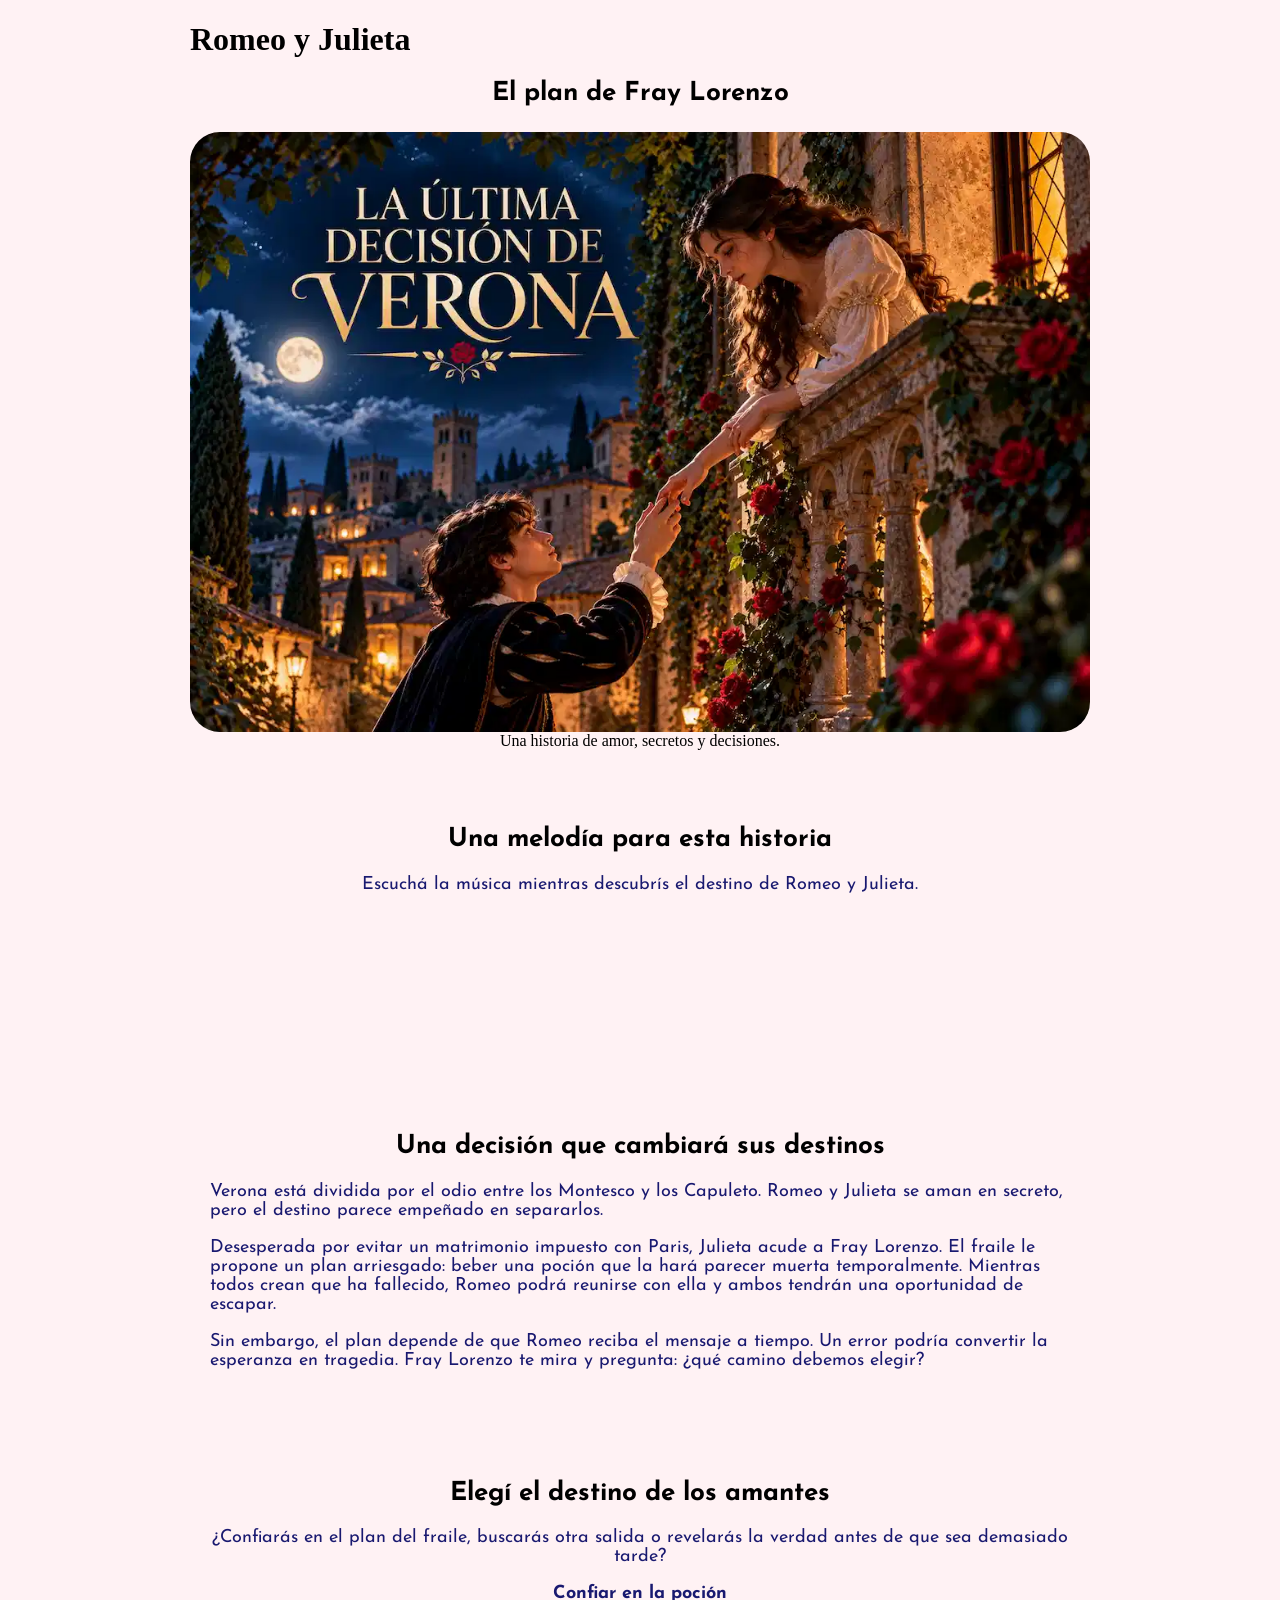
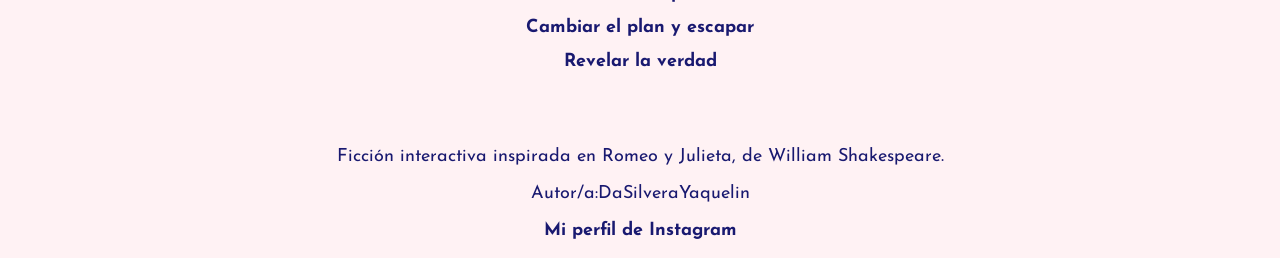
<file: index.html>
<!DOCTYPE html>
<html lang="es">
<head>
    <meta charset="UTF-8">
    <meta name="viewport" content="width=device-width, initial-scale=1.0">

    <title>Romeo y Julieta | El plan de Fray Lorenzo</title>

    <!-- Google Fonts -->
    <link rel="preconnect" href="https://fonts.googleapis.com">
    <link rel="preconnect" href="https://fonts.gstatic.com" crossorigin>
    <link href="https://fonts.googleapis.com/css2?family=Bowlby+One+SC&family=Josefin+Sans:ital,wght@0,100..700;1,100..700&display=swap" rel="stylesheet">

    <!-- Hoja de estilos externa -->
    <link rel="stylesheet" href="style.css">
</head>

<body>
    <header>
        <h1>Romeo y Julieta</h1>
        <h2>El plan de Fray Lorenzo</h2>
    </header>
    <figure class="portada">
      <img
          src="img/portada-verona.png"
          alt="Romeo y Julieta bajo la luz de la luna en un balcón de Verona rodeado de rosas."
      >
      <figcaption>Una historia de amor, secretos y decisiones.</figcaption>
  </figure>
</figure>
<section class="musica" aria-label="Música de ambientación">
    <h2>Una melodía para esta historia</h2>
    <p>Escuchá la música mientras descubrís el destino de Romeo y Julieta.</p>

    
<iframe
    width="100%"
    height="120"
    src="https://www.youtube.com/embed/_vZOEQCYSaY"
    title="Música romántica instrumental para Romeo y Julieta"
    allow="encrypted-media; picture-in-picture"
    referrerpolicy="strict-origin-when-cross-origin"
    allowfullscreen>
</iframe>

</section>

    <main>
        <section>
            <h2>Una decisión que cambiará sus destinos</h2>

            <p>
                Verona está dividida por el odio entre los Montesco y los
                Capuleto. Romeo y Julieta se aman en secreto, pero el destino
                parece empeñado en separarlos.
            </p>

            <p>
                Desesperada por evitar un matrimonio impuesto con Paris,
                Julieta acude a Fray Lorenzo. El fraile le propone un plan
                arriesgado: beber una poción que la hará parecer muerta
                temporalmente. Mientras todos crean que ha fallecido,
                Romeo podrá reunirse con ella y ambos tendrán una oportunidad
                de escapar.
            </p>

            <p>
                Sin embargo, el plan depende de que Romeo reciba el mensaje
                a tiempo. Un error podría convertir la esperanza en tragedia.
                Fray Lorenzo te mira y pregunta: ¿qué camino debemos elegir?
            </p>
        </section>

        <nav aria-label="Decisiones de la historia">
            <h2>Elegí el destino de los amantes</h2>

            <p>
                ¿Confiarás en el plan del fraile, buscarás otra salida
                o revelarás la verdad antes de que sea demasiado tarde?
            </p>

            <ul>
                <li>
                    <a href="nodo2lapocion.html">
                        Confiar en la poción
                    </a>
                </li>

                <li>
                    <a href="nodo3lahuida.html">
                        Cambiar el plan y escapar
                    </a>
                </li>

                <li>
                    <a href="nodo4laverdad.html">
                        Revelar la verdad
                    </a>
                </li>
            </ul>
        </nav>
    </main>

    <footer>
        <p>Ficción interactiva inspirada en Romeo y Julieta, de William Shakespeare.</p>

        <!-- Reemplazá estos datos por tu nombre y tu perfil personal -->
        <p>Autor/a:DaSilveraYaquelin</p>
        <p>
            <a href="https://www.instagram.com/TU_USUARIO/"
               target="_blank"
               rel="noopener noreferrer">
                Mi perfil de Instagram
            </a>
        </p>
    </footer>
</body>
</html>
</file>
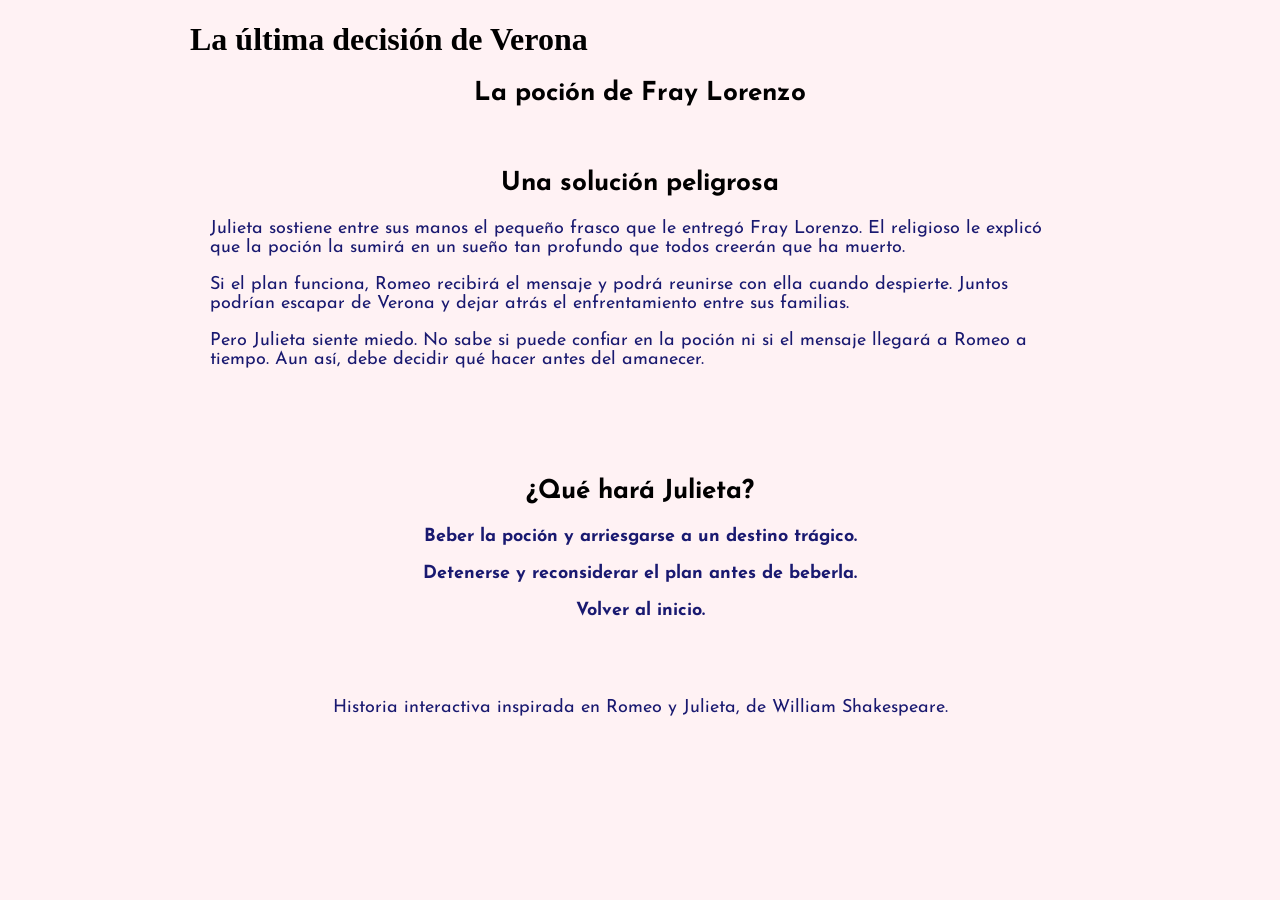
<file: nodo2lapocion.html>
<!DOCTYPE html>
<html lang="es">
<head>
    <meta charset="UTF-8">
    <meta name="viewport" content="width=device-width, initial-scale=1.0">
    <title>Romeo y Julieta | La poción</title>

    <link rel="preconnect" href="https://fonts.googleapis.com">
    <link rel="preconnect" href="https://fonts.gstatic.com" crossorigin>
    <link href="https://fonts.googleapis.com/css2?family=Bowlby+One+SC&family=Josefin+Sans:ital,wght@0,100..700;1,100..700&display=swap" rel="stylesheet">

    <link rel="stylesheet" href="style.css">
</head>
<body>
    <header>
        <h1>La última decisión de Verona</h1>
        <h2>La poción de Fray Lorenzo</h2>
    </header>

    <main>
        <section>
            <h2>Una solución peligrosa</h2>

            <p>Julieta sostiene entre sus manos el pequeño frasco que le entregó Fray Lorenzo. El religioso le explicó que la poción la sumirá en un sueño tan profundo que todos creerán que ha muerto.</p>

            <p>Si el plan funciona, Romeo recibirá el mensaje y podrá reunirse con ella cuando despierte. Juntos podrían escapar de Verona y dejar atrás el enfrentamiento entre sus familias.</p>

            <p>Pero Julieta siente miedo. No sabe si puede confiar en la poción ni si el mensaje llegará a Romeo a tiempo. Aun así, debe decidir qué hacer antes del amanecer.</p>
        </section>

        <nav aria-label="Decisiones de Julieta">
            <h2>¿Qué hará Julieta?</h2>

            <p>
                <a href="nodo5finaltragico.html">Beber la poción y arriesgarse a un destino trágico.</a>
            </p>

            <p>
                <a href="nodo8laultimadecision.html">Detenerse y reconsiderar el plan antes de beberla.</a>
            </p>

            <p>
                <a href="index.html">Volver al inicio.</a>
            </p>
        </nav>
    </main>

    <footer>
        <p>Historia interactiva inspirada en Romeo y Julieta, de William Shakespeare.</p>
    </footer>
</body>
</file>
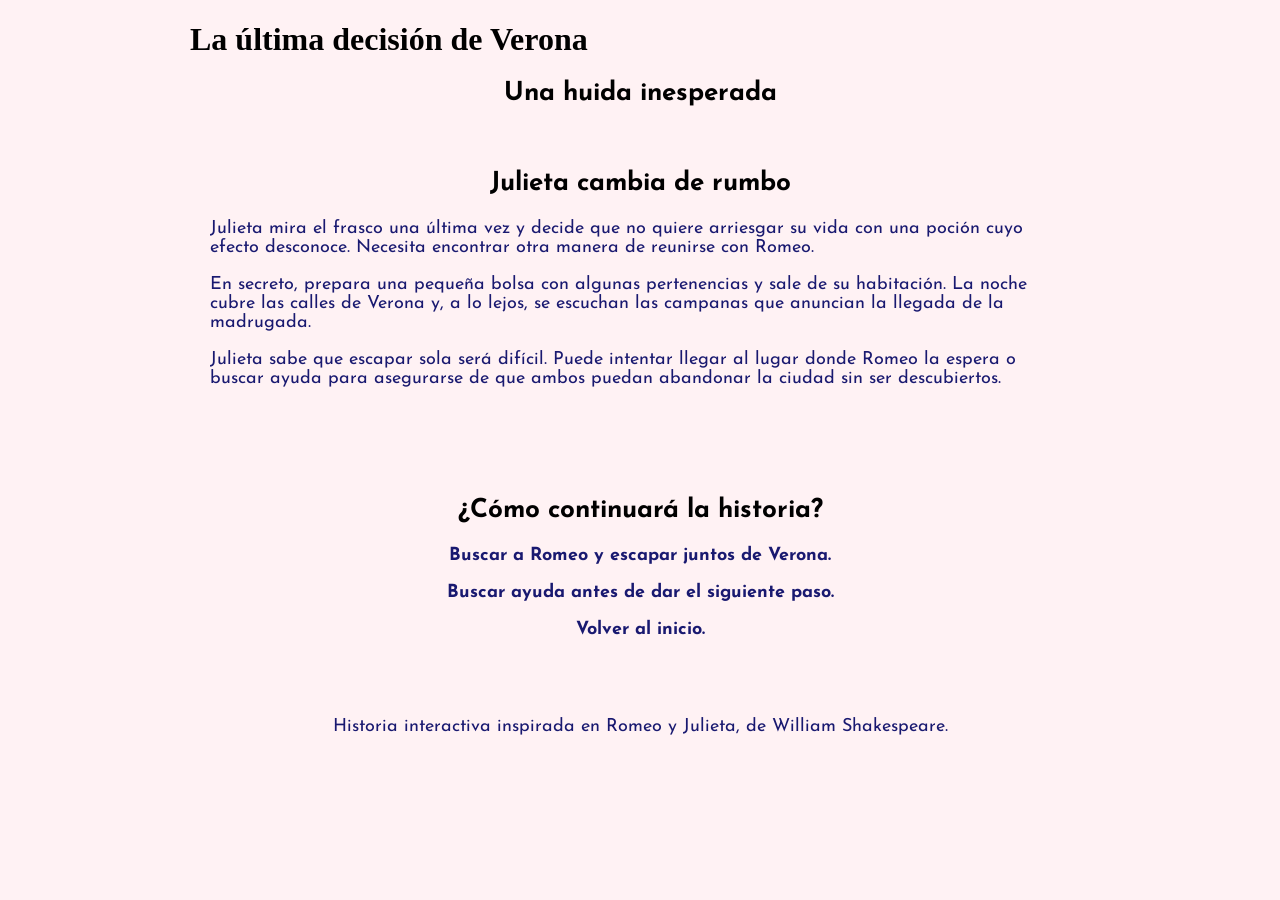
<file: nodo3lahuida.html>
<!DOCTYPE html>
<html lang="es">
<head>
    <meta charset="UTF-8">
    <meta name="viewport" content="width=device-width, initial-scale=1.0">
    <title>Romeo y Julieta | La huida</title>

    <link rel="preconnect" href="https://fonts.googleapis.com">
    <link rel="preconnect" href="https://fonts.gstatic.com" crossorigin>
    <link href="https://fonts.googleapis.com/css2?family=Bowlby+One+SC&family=Josefin+Sans:ital,wght@0,100..700;1,100..700&display=swap" rel="stylesheet">

    <link rel="stylesheet" href="style.css">
</head>
<body>
    <header>
        <h1>La última decisión de Verona</h1>
        <h2>Una huida inesperada</h2>
    </header>

    <main>
        <section>
            <h2>Julieta cambia de rumbo</h2>

            <p>Julieta mira el frasco una última vez y decide que no quiere arriesgar su vida con una poción cuyo efecto desconoce. Necesita encontrar otra manera de reunirse con Romeo.</p>

            <p>En secreto, prepara una pequeña bolsa con algunas pertenencias y sale de su habitación. La noche cubre las calles de Verona y, a lo lejos, se escuchan las campanas que anuncian la llegada de la madrugada.</p>

            <p>Julieta sabe que escapar sola será difícil. Puede intentar llegar al lugar donde Romeo la espera o buscar ayuda para asegurarse de que ambos puedan abandonar la ciudad sin ser descubiertos.</p>
        </section>

        <nav aria-label="Decisiones para escapar">
            <h2>¿Cómo continuará la historia?</h2>

            <p>
                <a href="nodo6finalfeliz.html">Buscar a Romeo y escapar juntos de Verona.</a>
            </p>

            <p>
                <a href="nodo8laultimadecision.html">Buscar ayuda antes de dar el siguiente paso.</a>
            </p>

            <p>
                <a href="index.html">Volver al inicio.</a>
            </p>
        </nav>
    </main>

    <footer>
        <p>Historia interactiva inspirada en Romeo y Julieta, de William Shakespeare.</p>
    </footer>
</body>
</file>
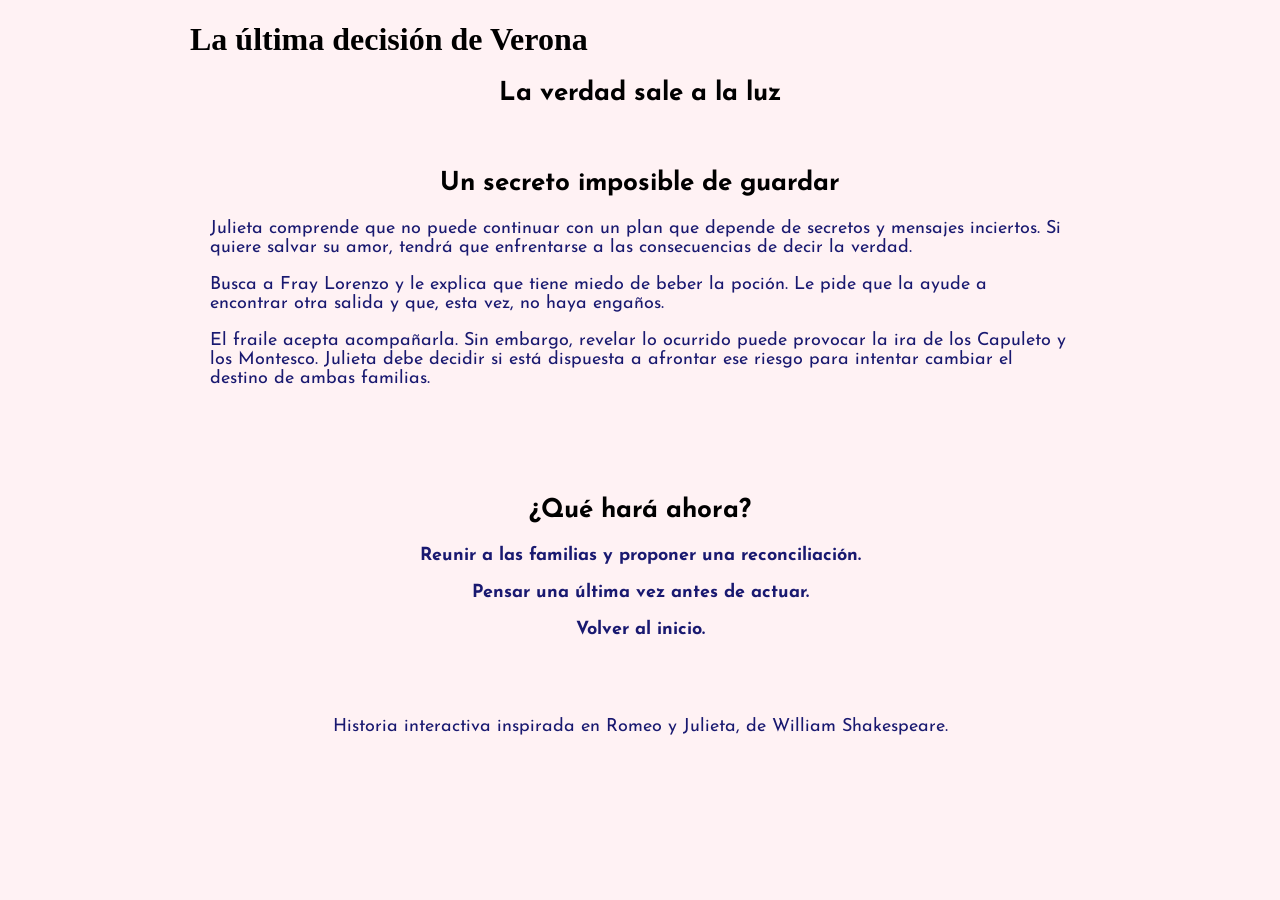
<file: nodo4laverdad.html>
<!DOCTYPE html>
<html lang="es">
<head>
    <meta charset="UTF-8">
    <meta name="viewport" content="width=device-width, initial-scale=1.0">
    <title>Romeo y Julieta | La verdad</title>

    <link rel="preconnect" href="https://fonts.googleapis.com">
    <link rel="preconnect" href="https://fonts.gstatic.com" crossorigin>
    <link href="https://fonts.googleapis.com/css2?family=Bowlby+One+SC&family=Josefin+Sans:ital,wght@0,100..700;1,100..700&display=swap" rel="stylesheet">

    <link rel="stylesheet" href="style.css">
</head>
<body>
    <header>
        <h1>La última decisión de Verona</h1>
        <h2>La verdad sale a la luz</h2>
    </header>

    <main>
        <section>
            <h2>Un secreto imposible de guardar</h2>

            <p>Julieta comprende que no puede continuar con un plan que depende de secretos y mensajes inciertos. Si quiere salvar su amor, tendrá que enfrentarse a las consecuencias de decir la verdad.</p>

            <p>Busca a Fray Lorenzo y le explica que tiene miedo de beber la poción. Le pide que la ayude a encontrar otra salida y que, esta vez, no haya engaños.</p>

            <p>El fraile acepta acompañarla. Sin embargo, revelar lo ocurrido puede provocar la ira de los Capuleto y los Montesco. Julieta debe decidir si está dispuesta a afrontar ese riesgo para intentar cambiar el destino de ambas familias.</p>
        </section>

        <nav aria-label="Decisiones de Julieta">
            <h2>¿Qué hará ahora?</h2>

            <p>
                <a href="nodo7finalalternativo.html">Reunir a las familias y proponer una reconciliación.</a>
            </p>

            <p>
                <a href="nodo8laultimadecision.html">Pensar una última vez antes de actuar.</a>
            </p>

            <p>
                <a href="index.html">Volver al inicio.</a>
            </p>
        </nav>
    </main>

    <footer>
        <p>Historia interactiva inspirada en Romeo y Julieta, de William Shakespeare.</p>
    </footer>
</body>
</html>
</file>
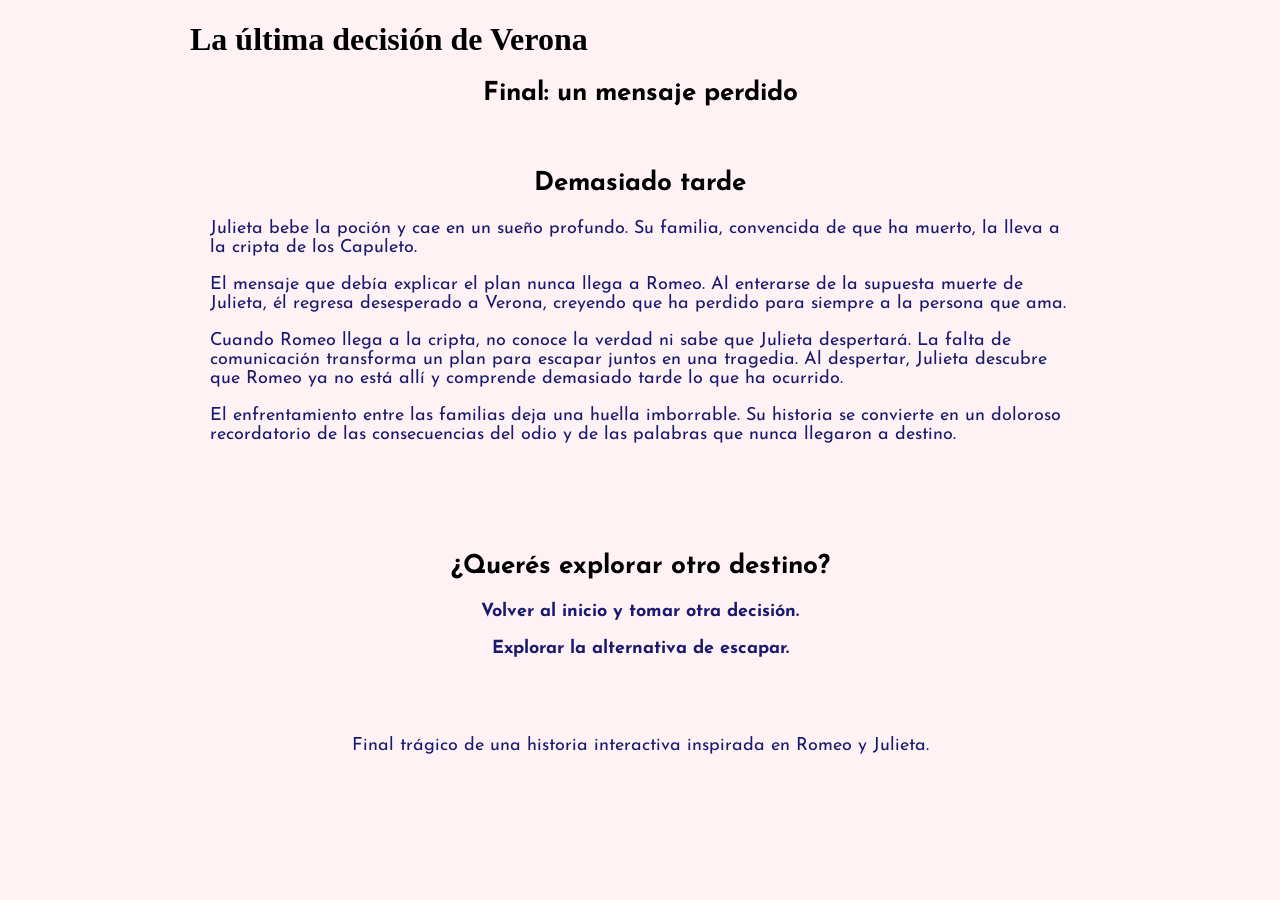
<file: nodo5finaltragico.html>
<!DOCTYPE html>
<html lang="es">
<head>
    <meta charset="UTF-8">
    <meta name="viewport" content="width=device-width, initial-scale=1.0">
    <title>Romeo y Julieta | Final trágico</title>

    <link rel="preconnect" href="https://fonts.googleapis.com">
    <link rel="preconnect" href="https://fonts.gstatic.com" crossorigin>
    <link href="https://fonts.googleapis.com/css2?family=Bowlby+One+SC&family=Josefin+Sans:ital,wght@0,100..700;1,100..700&display=swap" rel="stylesheet">

    <link rel="stylesheet" href="style.css">
</head>
<body>
    <header>
        <h1>La última decisión de Verona</h1>
        <h2>Final: un mensaje perdido</h2>
    </header>

    <main>
        <section>
            <h2>Demasiado tarde</h2>

            <p>Julieta bebe la poción y cae en un sueño profundo. Su familia, convencida de que ha muerto, la lleva a la cripta de los Capuleto.</p>

            <p>El mensaje que debía explicar el plan nunca llega a Romeo. Al enterarse de la supuesta muerte de Julieta, él regresa desesperado a Verona, creyendo que ha perdido para siempre a la persona que ama.</p>

            <p>Cuando Romeo llega a la cripta, no conoce la verdad ni sabe que Julieta despertará. La falta de comunicación transforma un plan para escapar juntos en una tragedia. Al despertar, Julieta descubre que Romeo ya no está allí y comprende demasiado tarde lo que ha ocurrido.</p>

            <p>El enfrentamiento entre las familias deja una huella imborrable. Su historia se convierte en un doloroso recordatorio de las consecuencias del odio y de las palabras que nunca llegaron a destino.</p>
        </section>

        <nav aria-label="Opciones después del final">
            <h2>¿Querés explorar otro destino?</h2>

            <p>
                <a href="index.html">Volver al inicio y tomar otra decisión.</a>
            </p>

            <p>
                <a href="nodo3lahuida.html">Explorar la alternativa de escapar.</a>
            </p>
        </nav>
    </main>

    <footer>
        <p>Final trágico de una historia interactiva inspirada en Romeo y Julieta.</p>
    </footer>
</body>
</html>
</file>
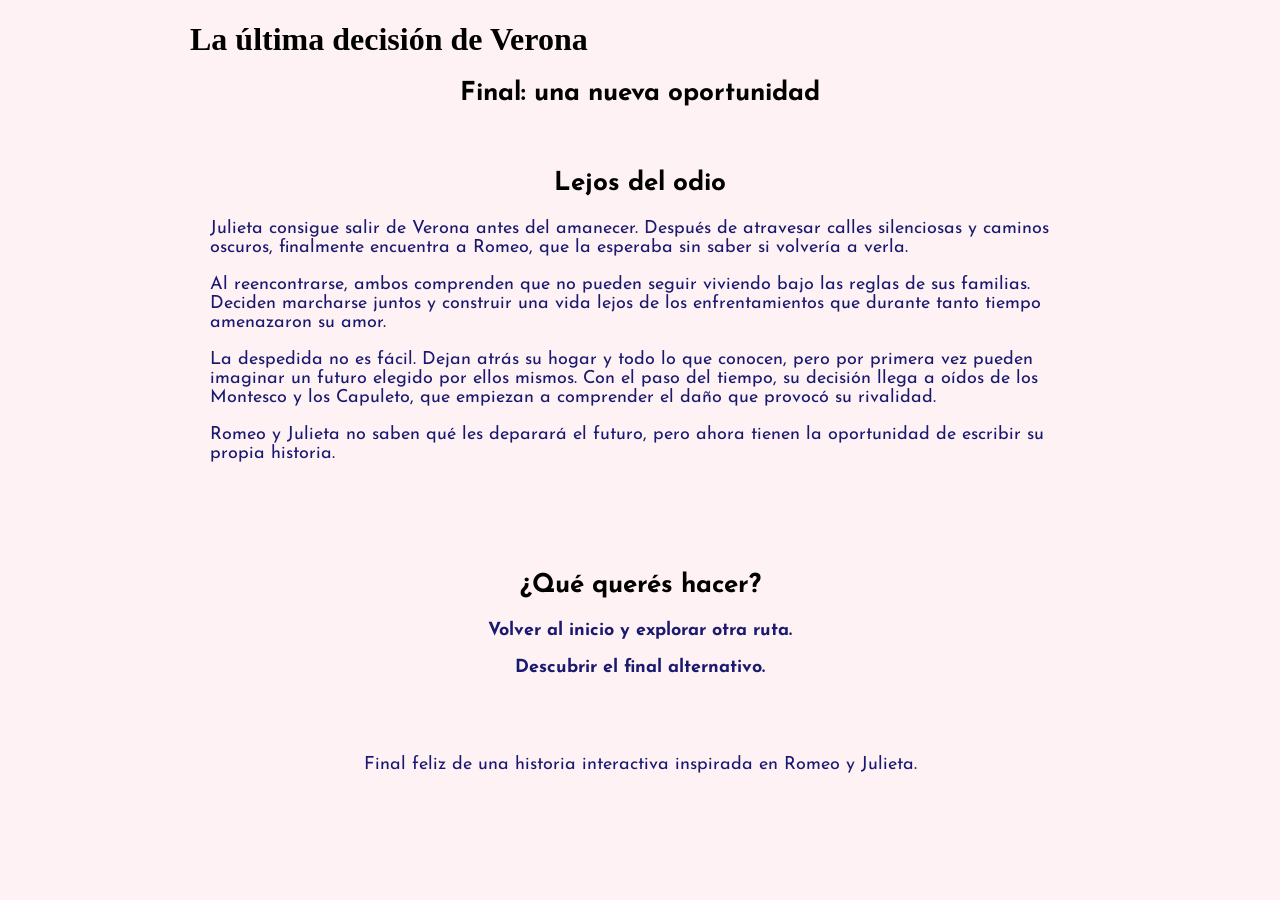
<file: nodo6finalfeliz.html>
<!DOCTYPE html>
<html lang="es">
<head>
    <meta charset="UTF-8">
    <meta name="viewport" content="width=device-width, initial-scale=1.0">
    <title>Romeo y Julieta | Final feliz</title>

    <link rel="preconnect" href="https://fonts.googleapis.com">
    <link rel="preconnect" href="https://fonts.gstatic.com" crossorigin>
    <link href="https://fonts.googleapis.com/css2?family=Bowlby+One+SC&family=Josefin+Sans:ital,wght@0,100..700;1,100..700&display=swap" rel="stylesheet">

    <link rel="stylesheet" href="style.css">
</head>
<body>
    <header>
        <h1>La última decisión de Verona</h1>
        <h2>Final: una nueva oportunidad</h2>
    </header>

    <main>
        <section>
            <h2>Lejos del odio</h2>

            <p>Julieta consigue salir de Verona antes del amanecer. Después de atravesar calles silenciosas y caminos oscuros, finalmente encuentra a Romeo, que la esperaba sin saber si volvería a verla.</p>

            <p>Al reencontrarse, ambos comprenden que no pueden seguir viviendo bajo las reglas de sus familias. Deciden marcharse juntos y construir una vida lejos de los enfrentamientos que durante tanto tiempo amenazaron su amor.</p>

            <p>La despedida no es fácil. Dejan atrás su hogar y todo lo que conocen, pero por primera vez pueden imaginar un futuro elegido por ellos mismos. Con el paso del tiempo, su decisión llega a oídos de los Montesco y los Capuleto, que empiezan a comprender el daño que provocó su rivalidad.</p>

            <p>Romeo y Julieta no saben qué les deparará el futuro, pero ahora tienen la oportunidad de escribir su propia historia.</p>
        </section>

        <nav aria-label="Opciones después del final">
            <h2>¿Qué querés hacer?</h2>

            <p>
                <a href="index.html">Volver al inicio y explorar otra ruta.</a>
            </p>

            <p>
                <a href="nodo7finalalternativo.html">Descubrir el final alternativo.</a>
            </p>
        </nav>
    </main>

    <footer>
        <p>Final feliz de una historia interactiva inspirada en Romeo y Julieta.</p>
    </footer>
</body>
</html>
</file>
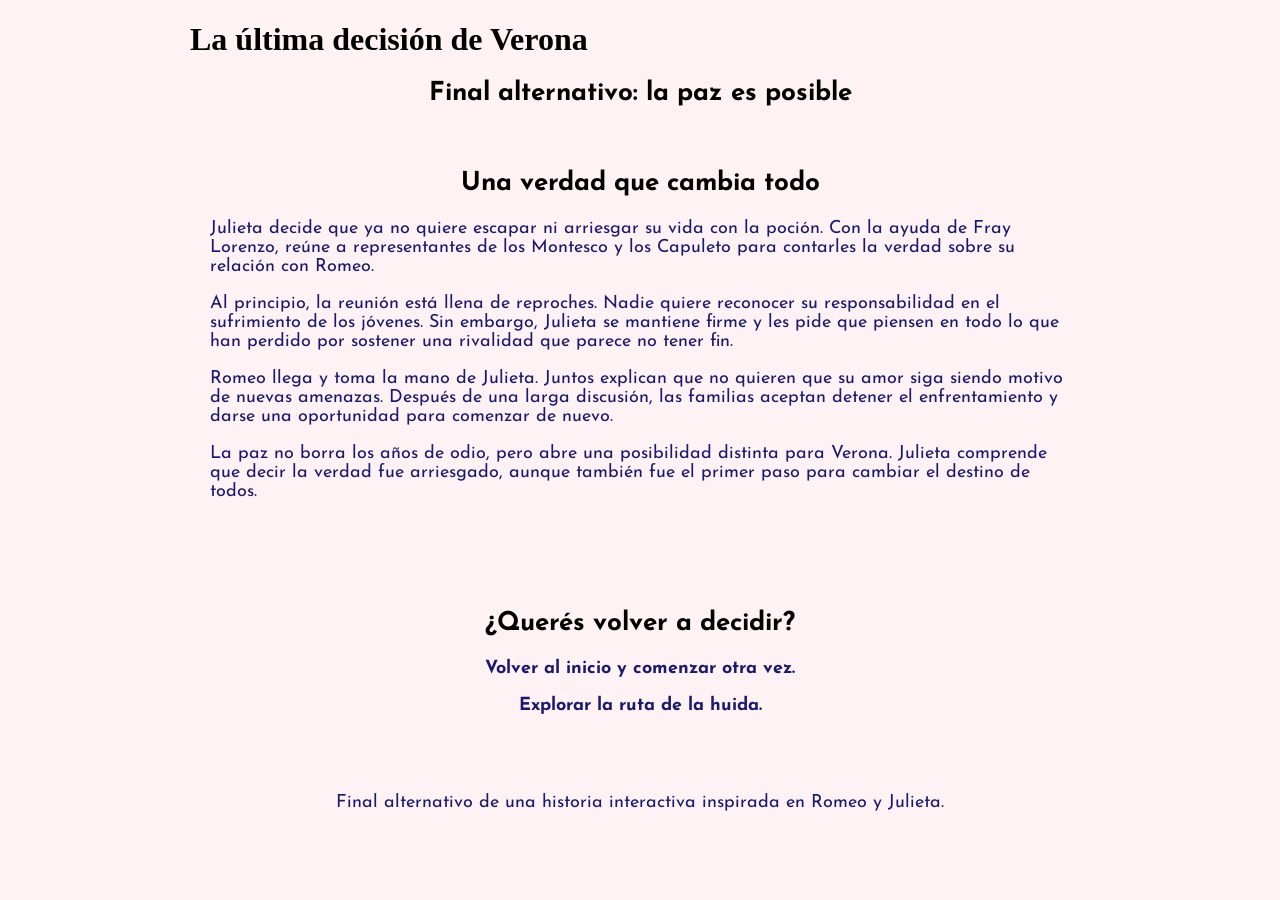
<file: nodo7finalalternativo.html>
<!DOCTYPE html>
<html lang="es">
<head>
    <meta charset="UTF-8">
    <meta name="viewport" content="width=device-width, initial-scale=1.0">
    <title>Romeo y Julieta | Final alternativo</title>

    <link rel="preconnect" href="https://fonts.googleapis.com">
    <link rel="preconnect" href="https://fonts.gstatic.com" crossorigin>
    <link href="https://fonts.googleapis.com/css2?family=Bowlby+One+SC&family=Josefin+Sans:ital,wght@0,100..700;1,100..700&display=swap" rel="stylesheet">

    <link rel="stylesheet" href="style.css">
</head>
<body>
    <header>
        <h1>La última decisión de Verona</h1>
        <h2>Final alternativo: la paz es posible</h2>
    </header>

    <main>
        <section>
            <h2>Una verdad que cambia todo</h2>

            <p>Julieta decide que ya no quiere escapar ni arriesgar su vida con la poción. Con la ayuda de Fray Lorenzo, reúne a representantes de los Montesco y los Capuleto para contarles la verdad sobre su relación con Romeo.</p>

            <p>Al principio, la reunión está llena de reproches. Nadie quiere reconocer su responsabilidad en el sufrimiento de los jóvenes. Sin embargo, Julieta se mantiene firme y les pide que piensen en todo lo que han perdido por sostener una rivalidad que parece no tener fin.</p>

            <p>Romeo llega y toma la mano de Julieta. Juntos explican que no quieren que su amor siga siendo motivo de nuevas amenazas. Después de una larga discusión, las familias aceptan detener el enfrentamiento y darse una oportunidad para comenzar de nuevo.</p>

            <p>La paz no borra los años de odio, pero abre una posibilidad distinta para Verona. Julieta comprende que decir la verdad fue arriesgado, aunque también fue el primer paso para cambiar el destino de todos.</p>
        </section>

        <nav aria-label="Opciones después del final">
            <h2>¿Querés volver a decidir?</h2>

            <p>
                <a href="index.html">Volver al inicio y comenzar otra vez.</a>
            </p>

            <p>
                <a href="nodo3lahuida.html">Explorar la ruta de la huida.</a>
            </p>
        </nav>
    </main>

    <footer>
        <p>Final alternativo de una historia interactiva inspirada en Romeo y Julieta.</p>
    </footer>
</body>
</html>
</file>
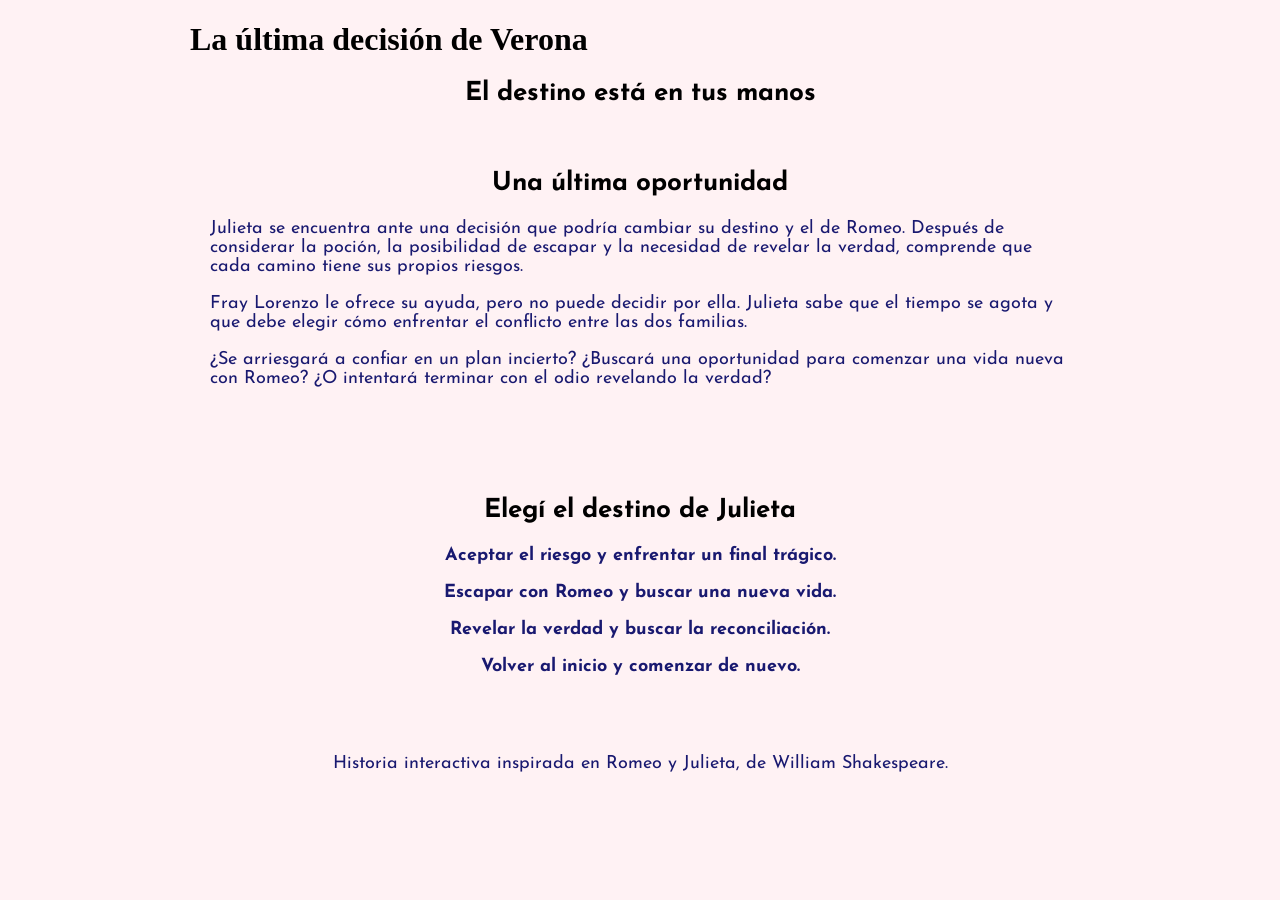
<file: nodo8laultimadecision.html>
<!DOCTYPE html>
<html lang="es">
<head>
    <meta charset="UTF-8">
    <meta name="viewport" content="width=device-width, initial-scale=1.0">
    <title>Romeo y Julieta | La última decisión</title>

    <link rel="preconnect" href="https://fonts.googleapis.com">
    <link rel="preconnect" href="https://fonts.gstatic.com" crossorigin>
    <link href="https://fonts.googleapis.com/css2?family=Bowlby+One+SC&family=Josefin+Sans:ital,wght@0,100..700;1,100..700&display=swap" rel="stylesheet">

    <link rel="stylesheet" href="style.css">
</head>
<body>
    <header>
        <h1>La última decisión de Verona</h1>
        <h2>El destino está en tus manos</h2>
    </header>

    <main>
        <section>
            <h2>Una última oportunidad</h2>

            <p>Julieta se encuentra ante una decisión que podría cambiar su destino y el de Romeo. Después de considerar la poción, la posibilidad de escapar y la necesidad de revelar la verdad, comprende que cada camino tiene sus propios riesgos.</p>

            <p>Fray Lorenzo le ofrece su ayuda, pero no puede decidir por ella. Julieta sabe que el tiempo se agota y que debe elegir cómo enfrentar el conflicto entre las dos familias.</p>

            <p>¿Se arriesgará a confiar en un plan incierto? ¿Buscará una oportunidad para comenzar una vida nueva con Romeo? ¿O intentará terminar con el odio revelando la verdad?</p>
        </section>

        <nav aria-label="Decisión final">
            <h2>Elegí el destino de Julieta</h2>

            <p>
                <a href="nodo5finaltragico.html">Aceptar el riesgo y enfrentar un final trágico.</a>
            </p>

            <p>
                <a href="nodo6finalfeliz.html">Escapar con Romeo y buscar una nueva vida.</a>
            </p>

            <p>
                <a href="nodo7finalalternativo.html">Revelar la verdad y buscar la reconciliación.</a>
            </p>

            <p>
                <a href="index.html">Volver al inicio y comenzar de nuevo.</a>
            </p>
        </nav>
    </main>

    <footer>
        <p>Historia interactiva inspirada en Romeo y Julieta, de William Shakespeare.</p>
    </footer>
</body>
</html>
</file>
<file: style.css>
/* ESTILOS GENERALES */
body {
    background-color: rgba(255, 192, 203, 0.2);
}
    font-family: "Josefin Sans", sans-serif;
    color: #191970;
    margin: 0;
    padding: 20px;
    line-height: 1.6;
}

/* TITULO PRINCIPAL */
h1 {
    font-family: "Bowlby One SC", sans-serif;
    color: #191970;
    font-size: 42px;
    text-align: center;
}

/* SUBTITULOS */
h2 {
    font-family: "Josefin Sans", sans-serif;
    color #191970 ;
    font-size: 26px;
    text-align: center;
}

/* PARRAFOS */
p {
    font-family: "Josefin Sans", sans-serif;
    color: #191970;
    font-size: 18px;
}

/* NAVEGACION Y ENLACES */
nav {
    text-align: center;
    margin-top: 30px;
}

ul {
    list-style: none;
    padding: 0;
}

li {
    margin: 15px 0;
}

a {
    font-family: "Josefin Sans", sans-serif;
    color: #191970;
    font-size: 18px;
    text-decoration: none;
    font-weight: bold;
}

a:hover {
    text-decoration: underline;
}

/* ENCABEZADO Y CONTENIDO */
header,
main,
footer {
    max-width: 900px;
    margin: 0 auto;
}

section,
nav {
    padding: 20px;
}

/* PIE DE PAGINA */
footer {
    margin-top: 40px;
    text-align: center;
    font-size: 14px;
}.portada {
    max-width: 900px;
    margin: 25px auto 35px;
    padding: 0;
    text-align: center;
}

.portada img {
    display: block;
    width: 100%;
    height: 50%;
    border-radius: 30px;
}

/* MUSICA DE AMBIENTACION */
.musica {
    max-width: 700px;
    margin: 25px auto;
    padding: 20px;
    text-align: center;
}

.musica iframe {
    display: block;
    max-width: 100%;
    margin: 15px auto;
    border: none;
    border-radius: 10px;
}
</file>
